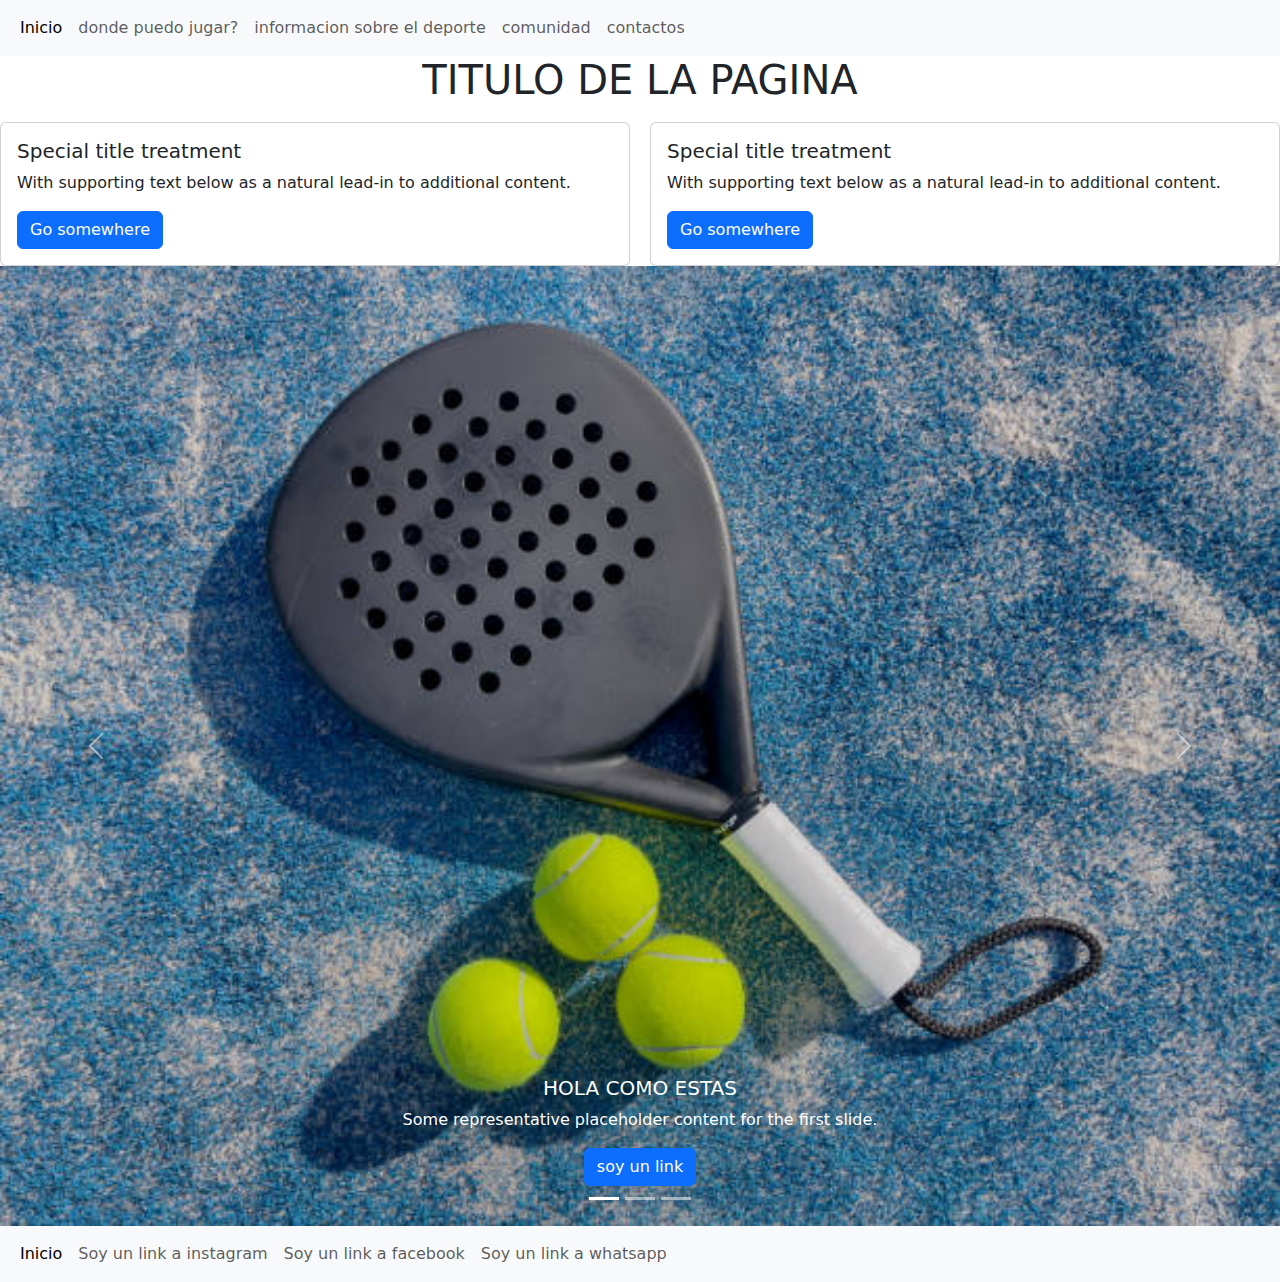
<file: index.html>
<!DOCTYPE html>
<html lang="en">
<head>
    <meta charset="UTF-8">
    <meta name="viewport" content="width=device-width, initial-scale=1.0">
    <link rel="stylesheet" href="./index2.css">
    <link rel="stylesheet" href="./bootstrap-5.3.0-dist/css/bootstrap.min.css">
    <title>Document</title>
</head>
<body>
    <header>
        <nav class="nav-header">
            <nav class="navbar navbar-expand-lg bg-body-tertiary">
                <div class="container-fluid">
                <button class="navbar-toggler" type="button" data-bs-toggle="collapse" data-bs-target="#navbarNav" aria-controls="navbarNav" aria-expanded="false" aria-label="Toggle navigation">
                    <span class="navbar-toggler-icon"></span>
                </button>
                <div class="collapse navbar-collapse" id="navbarNav">
                    <ul class="navbar-nav">
                    <li class="nav-item">
                        <a class="nav-link active" aria-current="page" href="./index.html">Inicio</a>
                    </li>
                    <li class="nav-item">
                        <a class="nav-link" href="./pages/2.html">donde puedo jugar?</a>
                    </li>
                    <li class="nav-item">
                        <a class="nav-link" href="./pages/3.html">informacion sobre el deporte</a>
                    </li>
                    <li class="nav-item">
                        <a class="nav-link" href="./pages/4.html">comunidad</a>
                    </li>
                    <li class="nav-item">
                        <a class="nav-link" href="./pages/5.html">contactos</a>
                    </li>
                    </ul>
                </div>
                </div>
            </nav>
        </nav>
        <h1>TITULO DE LA PAGINA</h1>
        <div class="section-1-2">
            <section class="section1">
                <div class="header-card1">
                    <div class="card">
                        <div class="card-body">
                        <h5 class="card-title">Special title treatment</h5>
                        <p class="card-text">With supporting text below as a natural lead-in to additional content.</p>
                        <a href="https://www.youtube.com/" class="btn btn-primary">Go somewhere</a>
                        </div>
                    </div>
                <div>
            </section>

            <section class="section2">
                <div class="header-card2">
                    <div class="card">
                        <div class="card-body">
                        <h5 class="card-title">Special title treatment</h5>
                        <p class="card-text">With supporting text below as a natural lead-in to additional content.</p>
                        <a href="https://www.youtube.com/" class="btn btn-primary">Go somewhere</a>
                        </div>
                    </div>
                </div>
            </section>
        </div>
    </header>
    <main>
        <div id="carouselExampleCaptions" class="carousel slide">
            <div class="carousel-indicators">
              <button type="button" data-bs-target="#carouselExampleCaptions" data-bs-slide-to="0" class="active" aria-current="true" aria-label="Slide 1"></button>
              <button type="button" data-bs-target="#carouselExampleCaptions" data-bs-slide-to="1" aria-label="Slide 2"></button>
              <button type="button" data-bs-target="#carouselExampleCaptions" data-bs-slide-to="2" aria-label="Slide 3"></button>
            </div>
            <div class="carousel-inner">
              <div class="carousel-item active">
                <img src="./img/padel.jpg" class="d-block w-100" alt="...">
                <div class="carousel-caption d-none d-md-block">
                  <h5>HOLA COMO ESTAS </h5>
                  <p>Some representative placeholder content for the first slide.</p>
                  <a href="https://www.youtube.com/" class="btn btn-primary">soy un link</a>
                </div>
              </div>
              <div class="carousel-item">
                <img src="./img/padel2.jpeg" class="d-block w-100" alt="...">
                <div class="carousel-caption d-none d-md-block">
                  <h5>Second slide label</h5>
                  <p>Some representative placeholder content for the second slide.</p>
                  <a href="https://www.youtube.com/" class="btn btn-primary">soy un link</a>
                </div>
              </div>
              <div class="carousel-item">
                <img src="./img/padel.jpg" class="d-block w-100" alt="...">
                <div class="carousel-caption d-none d-md-block">
                  <h5>Third slide label</h5>
                  <p>Some representative placeholder content for the third slide.</p>
                  <a href="https://www.youtube.com/" class="btn btn-primary">soy un link</a>
                </div>
              </div>
            </div>
            <button class="carousel-control-prev" type="button" data-bs-target="#carouselExampleCaptions" data-bs-slide="prev">
              <span class="carousel-control-prev-icon" aria-hidden="true"></span>
              <span class="visually-hidden">Previous</span>
            </button>
            <button class="carousel-control-next" type="button" data-bs-target="#carouselExampleCaptions" data-bs-slide="next">
              <span class="carousel-control-next-icon" aria-hidden="true"></span>
              <span class="visually-hidden">Next</span>
            </button>
          </div>
    </main>
    <footer><nav class="nav-header">
        <nav class="navbar navbar-expand-lg bg-body-tertiary">
            <div class="container-fluid">
            <button class="navbar-toggler" type="button" data-bs-toggle="collapse" data-bs-target="#navbarNav" aria-controls="navbarNav" aria-expanded="false" aria-label="Toggle navigation">
                <span class="navbar-toggler-icon"></span>
            </button>
            <div class="collapse navbar-collapse" id="navbarNav">
                <ul class="navbar-nav">
                <li class="nav-item">
                    <a class="nav-link active" aria-current="page" href="./index.html">Inicio</a>
                </li>
                <li class="nav-item">
                    <a class="nav-link" href="https://www.instagram.com/">Soy un link a instagram</a>
                </li>
                <li class="nav-item">
                    <a class="nav-link" href="https://es-la.facebook.com/">Soy un link a facebook</a>
                </li>
                <li class="nav-item">
                    <a class="nav-link" href="https://www.whatsapp.com/?lang=es_LA">Soy un link a whatsapp</a>
                </li>
                </ul>
            </div>
            </div>
        </nav>
    </footer>
    <script src="./bootstrap-5.3.0-dist/js/bootstrap.min.js"></script>
</body>
</html>
</file>
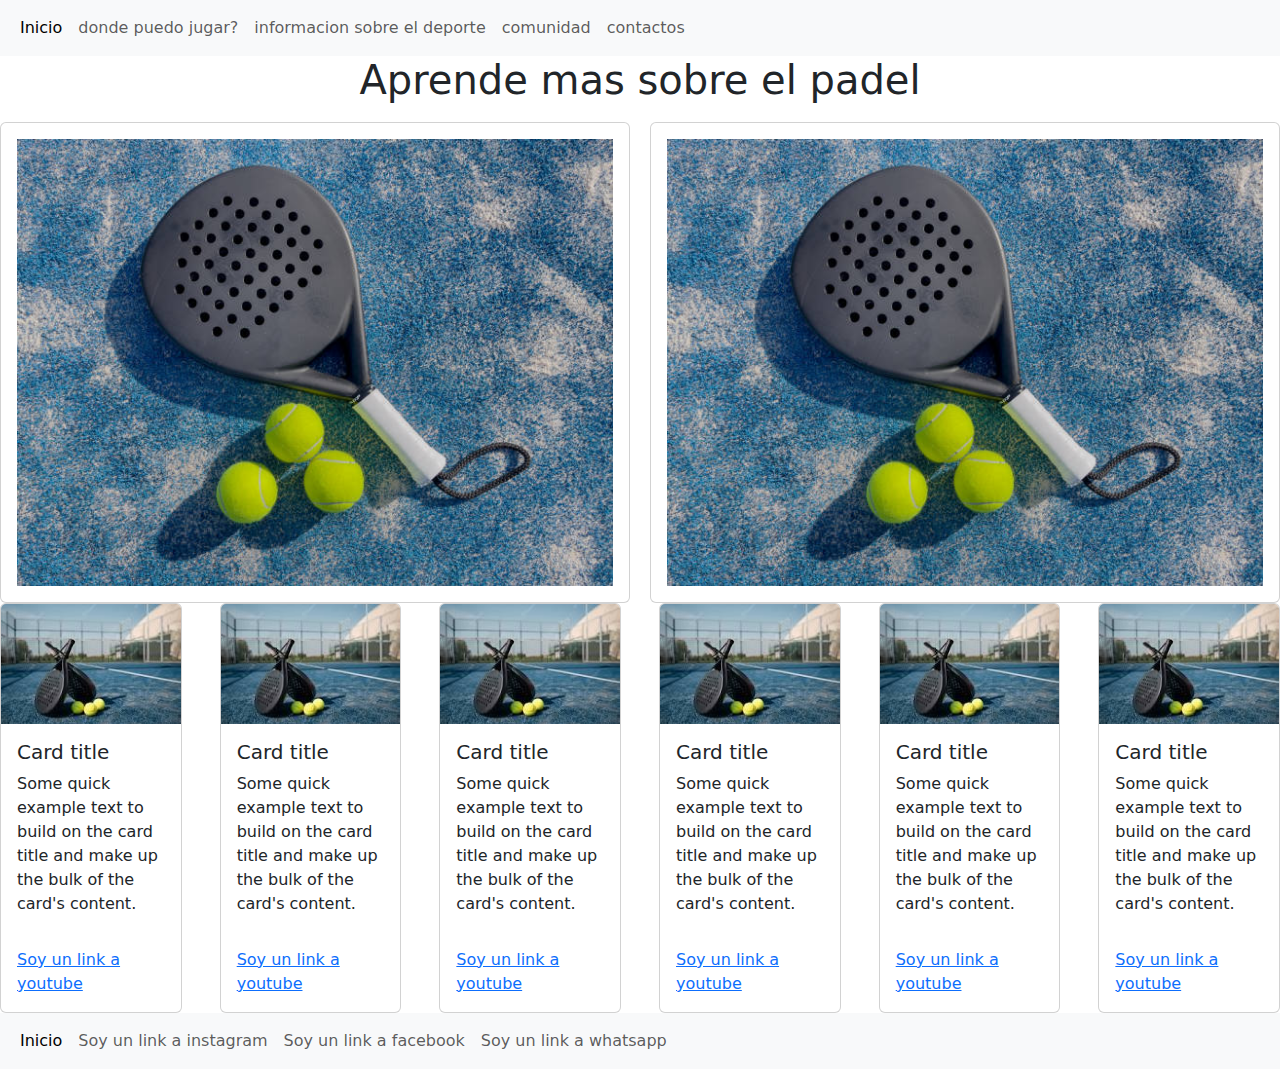
<file: pages/3.html>
<!DOCTYPE html>
<html lang="en">
<head>
    <meta charset="UTF-8">
    <meta name="viewport" content="width=device-width, initial-scale=1.0">
    <link rel="stylesheet" href="../index2.css">
    <link rel="stylesheet" href="../bootstrap-5.3.0-dist/css/bootstrap.min.css">
    <title>Document</title>
</head>
<body>
    <header>
        <nav class="nav-header">
            <nav class="navbar navbar-expand-lg bg-body-tertiary">
                <div class="container-fluid">
                <button class="navbar-toggler" type="button" data-bs-toggle="collapse" data-bs-target="#navbarNav" aria-controls="navbarNav" aria-expanded="false" aria-label="Toggle navigation">
                    <span class="navbar-toggler-icon"></span>
                </button>
                <div class="collapse navbar-collapse" id="navbarNav">
                    <ul class="navbar-nav">
                    <li class="nav-item">
                        <a class="nav-link active" aria-current="page" href="../index.html">Inicio</a>
                    </li>
                    <li class="nav-item">
                        <a class="nav-link" href="../pages/2.html">donde puedo jugar?</a>
                    </li>
                    <li class="nav-item">
                        <a class="nav-link" href="../pages/3.html">informacion sobre el deporte</a>
                    </li>
                    <li class="nav-item">
                        <a class="nav-link" href="../pages/4.html">comunidad</a>
                    </li>
                    <li class="nav-item">
                        <a class="nav-link" href="../pages/5.html">contactos</a>
                    </li>
                    </ul>
                </div>
                </div>
            </nav>
        </nav>
        <h1>Aprende mas sobre el padel</h1>
        <div class="section-1-2">
            <section class="section1">
                <div class="header-card1">
                    <div class="card">
                        <div class="card-body">
                            <img src="../img/padel.jpg" width="100%" alt="">
                        </div>
                    </div>
                <div>
            </section>

            <section class="section2">
                <div class="header-card2">
                    <div class="card">
                        <div class="card-body">
                            <img src="../img/padel.jpg" width="100%" alt="">
                        </div>
                    </div>
                </div>
            </section>
        </div>
    </header>
    <main class="main-html3">
        <div class="card" style="width: 18rem;">
            <img src="../img/padel2.jpeg" class="card-img-top" alt="...">
            <div class="card-body">
              <h5 class="card-title">Card title</h5>
              <p class="card-text">Some quick example text to build on the card title and make up the bulk of the card's content.</p>
            </div>
            <div class="card-body">
              <a href="https://www.youtube.com/results?search_query=padel" class="card-link">Soy un link a youtube</a>
            </div>
          </div>
          <div class="card" style="width: 18rem;">
            <img src="../img/padel2.jpeg" class="card-img-top" alt="...">
            <div class="card-body">
              <h5 class="card-title">Card title</h5>
              <p class="card-text">Some quick example text to build on the card title and make up the bulk of the card's content.</p>
            </div>
            <div class="card-body">
              <a href="https://www.youtube.com/results?search_query=padel" class="card-link">Soy un link a youtube</a>
            </div>
          </div>
          <div class="card" style="width: 18rem;">
            <img src="../img/padel2.jpeg" class="card-img-top" alt="...">
            <div class="card-body">
              <h5 class="card-title">Card title</h5>
              <p class="card-text">Some quick example text to build on the card title and make up the bulk of the card's content.</p>
            </div>
            <div class="card-body">
              <a href="https://www.youtube.com/results?search_query=padel" class="card-link">Soy un link a youtube</a>
            </div>
          </div>
          <div class="card" style="width: 18rem;">
            <img src="../img/padel2.jpeg" class="card-img-top" alt="...">
            <div class="card-body">
              <h5 class="card-title">Card title</h5>
              <p class="card-text">Some quick example text to build on the card title and make up the bulk of the card's content.</p>
            </div>
            <div class="card-body">
              <a href="https://www.youtube.com/results?search_query=padel" class="card-link">Soy un link a youtube</a>
            </div>
          </div>
          <div class="card" style="width: 18rem;">
            <img src="../img/padel2.jpeg" class="card-img-top" alt="...">
            <div class="card-body">
              <h5 class="card-title">Card title</h5>
              <p class="card-text">Some quick example text to build on the card title and make up the bulk of the card's content.</p>
            </div>
            <div class="card-body">
              <a href="https://www.youtube.com/results?search_query=padel" class="card-link">Soy un link a youtube</a>
            </div>
          </div>
          <div class="card" style="width: 18rem;">
            <img src="../img/padel2.jpeg" class="card-img-top" alt="...">
            <div class="card-body">
              <h5 class="card-title">Card title</h5>
              <p class="card-text">Some quick example text to build on the card title and make up the bulk of the card's content.</p>
            </div>
            <div class="card-body">
              <a href="https://www.youtube.com/results?search_query=padel" class="card-link">Soy un link a youtube</a>
            </div>
          </div>
    </main>
    <footer><nav class="nav-header">
        <nav class="navbar navbar-expand-lg bg-body-tertiary">
            <div class="container-fluid">
            <button class="navbar-toggler" type="button" data-bs-toggle="collapse" data-bs-target="#navbarNav" aria-controls="navbarNav" aria-expanded="false" aria-label="Toggle navigation">
                <span class="navbar-toggler-icon"></span>
            </button>
            <div class="collapse navbar-collapse" id="navbarNav">
                <ul class="navbar-nav">
                <li class="nav-item">
                    <a class="nav-link active" aria-current="page" href="../index.html">Inicio</a>
                </li>
                <li class="nav-item">
                    <a class="nav-link" href="https://www.instagram.com/">Soy un link a instagram</a>
                </li>
                <li class="nav-item">
                    <a class="nav-link" href="https://es-la.facebook.com/">Soy un link a facebook</a>
                </li>
                <li class="nav-item">
                    <a class="nav-link" href="https://www.whatsapp.com/?lang=es_LA">Soy un link a whatsapp</a>
                </li>
                </ul>
            </div>
            </div>
        </nav>
    </footer>
    <script src="../bootstrap-5.3.0-dist/js/bootstrap.min.js"></script>
</body>
</html>
</file>
<file: index2.css>
*{
    margin: 0;
    padding: 0;
    box-sizing: border-box;
}
/* header */
h1 {
    text-align: center;
}
.section-1-2 {
    display: flex;
    grid-column-gap: 20px;
}
.section1 {
    margin-top: 10px;
    height: 100%;
    width: 50%;
}
.section2 {
    margin-top: 10px;
    height: 100%;
    width: 50%;
}

/* main de todas las paginas menos la principal */
.main-index{
    height: 100vh;
    display: grid;
    grid-template-columns: 1fr 1fr;
    grid-template-areas: 
    "section1 section2";
    grid-column-gap: 20px;
}

.section1 {
    height: 100%;
    width: 100%;
    grid-area: section1;
}
.section2 {
    height: 100%;
    width: 100%;
    grid-area: section2;
}
.div-card-html5 {
    display: flex;
}
.main-card {
    margin-top: 15px;
    display: flex;
    grid-column-gap: 190px;
}

.main-html3{
    display: flex;
    grid-column-gap:38px;
}
.html5-section {
    display: flex;
    grid-column-gap:38px;
}

/* footer */
</file>
